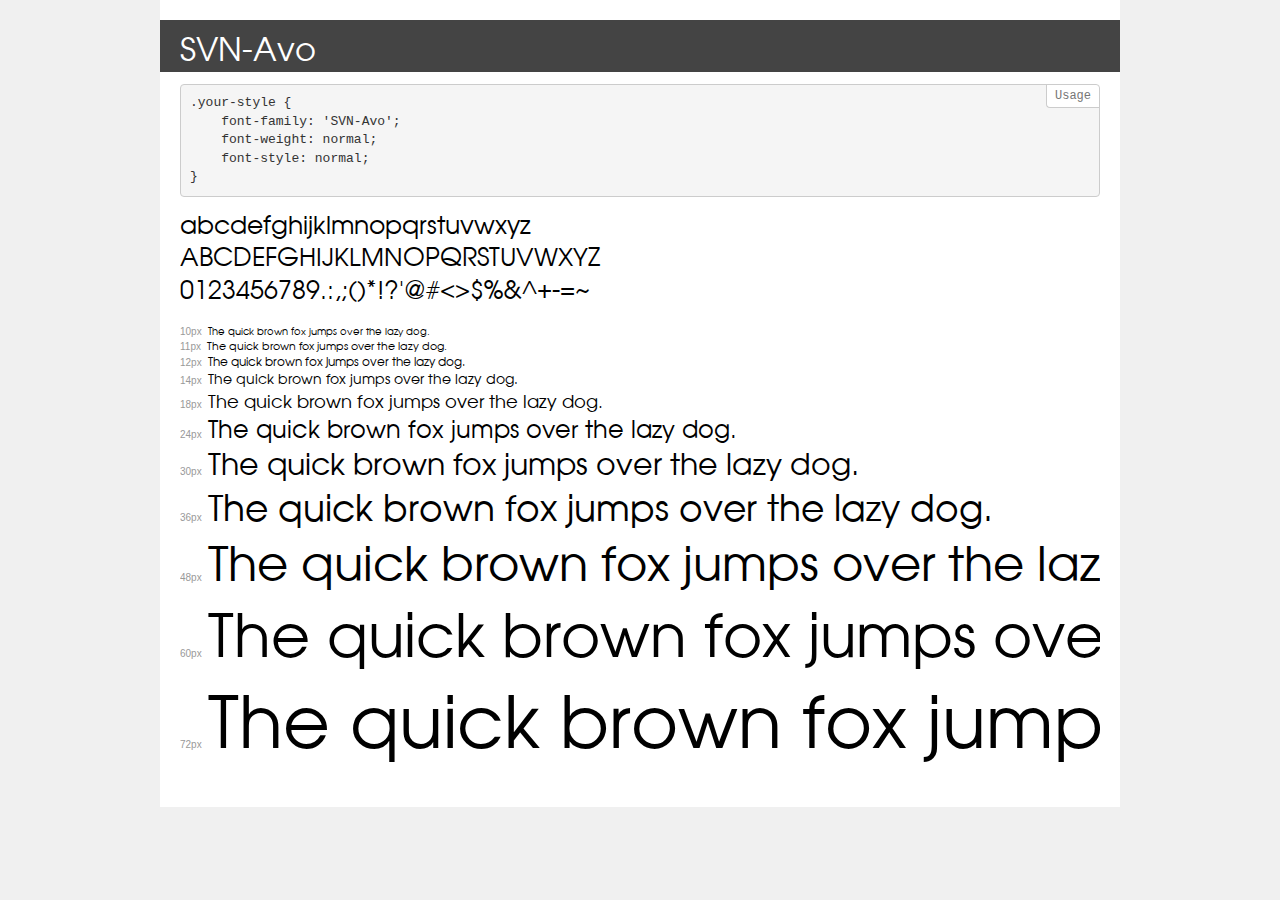
<file: fonts/demo.html>
<!DOCTYPE html>
<html lang="en">
<head>
    <meta charset="utf-8">
    <meta http-equiv="X-UA-Compatible" content="IE=edge">
    <meta name="viewport" content="width=device-width, initial-scale=1">
    <meta name="robots" content="noindex, noarchive">
    <meta name="format-detection" content="telephone=no">
    <title>Transfonter demo</title>
    <link href="stylesheet.css" rel="stylesheet">
    <style>
        /*
        http://meyerweb.com/eric/tools/css/reset/
        v2.0 | 20110126
        License: none (public domain)
        */
        html, body, div, span, applet, object, iframe,
        h1, h2, h3, h4, h5, h6, p, blockquote, pre,
        a, abbr, acronym, address, big, cite, code,
        del, dfn, em, img, ins, kbd, q, s, samp,
        small, strike, strong, sub, sup, tt, var,
        b, u, i, center,
        dl, dt, dd, ol, ul, li,
        fieldset, form, label, legend,
        table, caption, tbody, tfoot, thead, tr, th, td,
        article, aside, canvas, details, embed,
        figure, figcaption, footer, header, hgroup,
        menu, nav, output, ruby, section, summary,
        time, mark, audio, video {
            margin: 0;
            padding: 0;
            border: 0;
            font-size: 100%;
            font: inherit;
            vertical-align: baseline;
        }
        /* HTML5 display-role reset for older browsers */
        article, aside, details, figcaption, figure,
        footer, header, hgroup, menu, nav, section {
            display: block;
        }
        body {
            line-height: 1;
        }
        ol, ul {
            list-style: none;
        }
        blockquote, q {
            quotes: none;
        }
        blockquote:before, blockquote:after,
        q:before, q:after {
            content: '';
            content: none;
        }
        table {
            border-collapse: collapse;
            border-spacing: 0;
        }
        /* demo styles */
        body {
            background: #f0f0f0;
            color: #000;
        }
        .page {
            background: #fff;
            width: 920px;
            margin: 0 auto;
            padding: 20px 20px 0 20px;
            overflow: hidden;
        }
        .font-container {
            overflow-x: auto;
            overflow-y: hidden;
            margin-bottom: 40px;
            line-height: 1.3;
            white-space: nowrap;
            padding-bottom: 5px;
        }
        h1 {
            position: relative;
            background: #444;
            font-size: 32px;
            color: #fff;
            padding: 10px 20px;
            margin: 0 -20px 12px -20px;
        }
        .letters {
            font-size: 25px;
            margin-bottom: 20px;
        }
        .s10:before {
            content: '10px';
        }
        .s11:before {
            content: '11px';
        }
        .s12:before {
            content: '12px';
        }
        .s14:before {
            content: '14px';
        }
        .s18:before {
            content: '18px';
        }
        .s24:before {
            content: '24px';
        }
        .s30:before {
            content: '30px';
        }
        .s36:before {
            content: '36px';
        }
        .s48:before {
            content: '48px';
        }
        .s60:before {
            content: '60px';
        }
        .s72:before {
            content: '72px';
        }
        .s10:before, .s11:before, .s12:before, .s14:before,
        .s18:before, .s24:before, .s30:before, .s36:before,
        .s48:before, .s60:before, .s72:before {
            font-family: Arial, sans-serif;
            font-size: 10px;
            font-weight: normal;
            font-style: normal;
            color: #999;
            padding-right: 6px;
        }
        pre {
            display: block;
            position: relative;
            padding: 9px;
            margin: 0 0 10px;
            font-family: Monaco, Menlo, Consolas, "Courier New", monospace;
            font-size: 13px;
            line-height: 1.428571429;
            color: #333;
            font-weight: normal;
            font-style: normal;
            background-color: #f5f5f5;
            border: 1px solid #ccc;
            overflow-x: auto;
            border-radius: 4px;
        }
        pre:after {
            display: block;
            position: absolute;
            right: 0;
            top: 0;
            content: 'Usage';
            line-height: 1;
            padding: 5px 8px;
            font-size: 12px;
            color: #767676;
            background-color: #fff;
            border: 1px solid #ccc;
            border-right: none;
            border-top: none;
            border-radius: 0 4px 0 4px;
            z-index: 10;
        }
        /* responsive */
        @media (max-width: 959px) {
            .page {
                width: auto;
                margin: 0;
            }
        }
    </style>
</head>
<body>
<div class="page">
    <div class="demo">
        <h1 style="font-family: 'SVN-Avo'; font-weight: normal; font-style: normal;">SVN-Avo</h1>
        <pre>.your-style {
    font-family: 'SVN-Avo';
    font-weight: normal;
    font-style: normal;
}</pre>
        <div class="font-container" style="font-family: 'SVN-Avo'; font-weight: normal; font-style: normal;">
            <p class="letters">
                abcdefghijklmnopqrstuvwxyz<br>
ABCDEFGHIJKLMNOPQRSTUVWXYZ<br>
                0123456789.:,;()*!?'@#<>$%&^+-=~
            </p>
            <p class="s10" style="font-size: 10px;">The quick brown fox jumps over the lazy dog.</p>
            <p class="s11" style="font-size: 11px;">The quick brown fox jumps over the lazy dog.</p>
            <p class="s12" style="font-size: 12px;">The quick brown fox jumps over the lazy dog.</p>
            <p class="s14" style="font-size: 14px;">The quick brown fox jumps over the lazy dog.</p>
            <p class="s18" style="font-size: 18px;">The quick brown fox jumps over the lazy dog.</p>
            <p class="s24" style="font-size: 24px;">The quick brown fox jumps over the lazy dog.</p>
            <p class="s30" style="font-size: 30px;">The quick brown fox jumps over the lazy dog.</p>
            <p class="s36" style="font-size: 36px;">The quick brown fox jumps over the lazy dog.</p>
            <p class="s48" style="font-size: 48px;">The quick brown fox jumps over the lazy dog.</p>
            <p class="s60" style="font-size: 60px;">The quick brown fox jumps over the lazy dog.</p>
            <p class="s72" style="font-size: 72px;">The quick brown fox jumps over the lazy dog.</p>
        </div>
    </div>
</div>
</body>
</html>
</file>
<file: fonts/stylesheet.css>
@font-face {
    font-family: 'SVN-Avo';
    src: url('SVN-Avo.woff2') format('woff2'),
        url('SVN-Avo.woff') format('woff');
    font-weight: normal;
    font-style: normal;
    font-display: swap;
}
</file>
